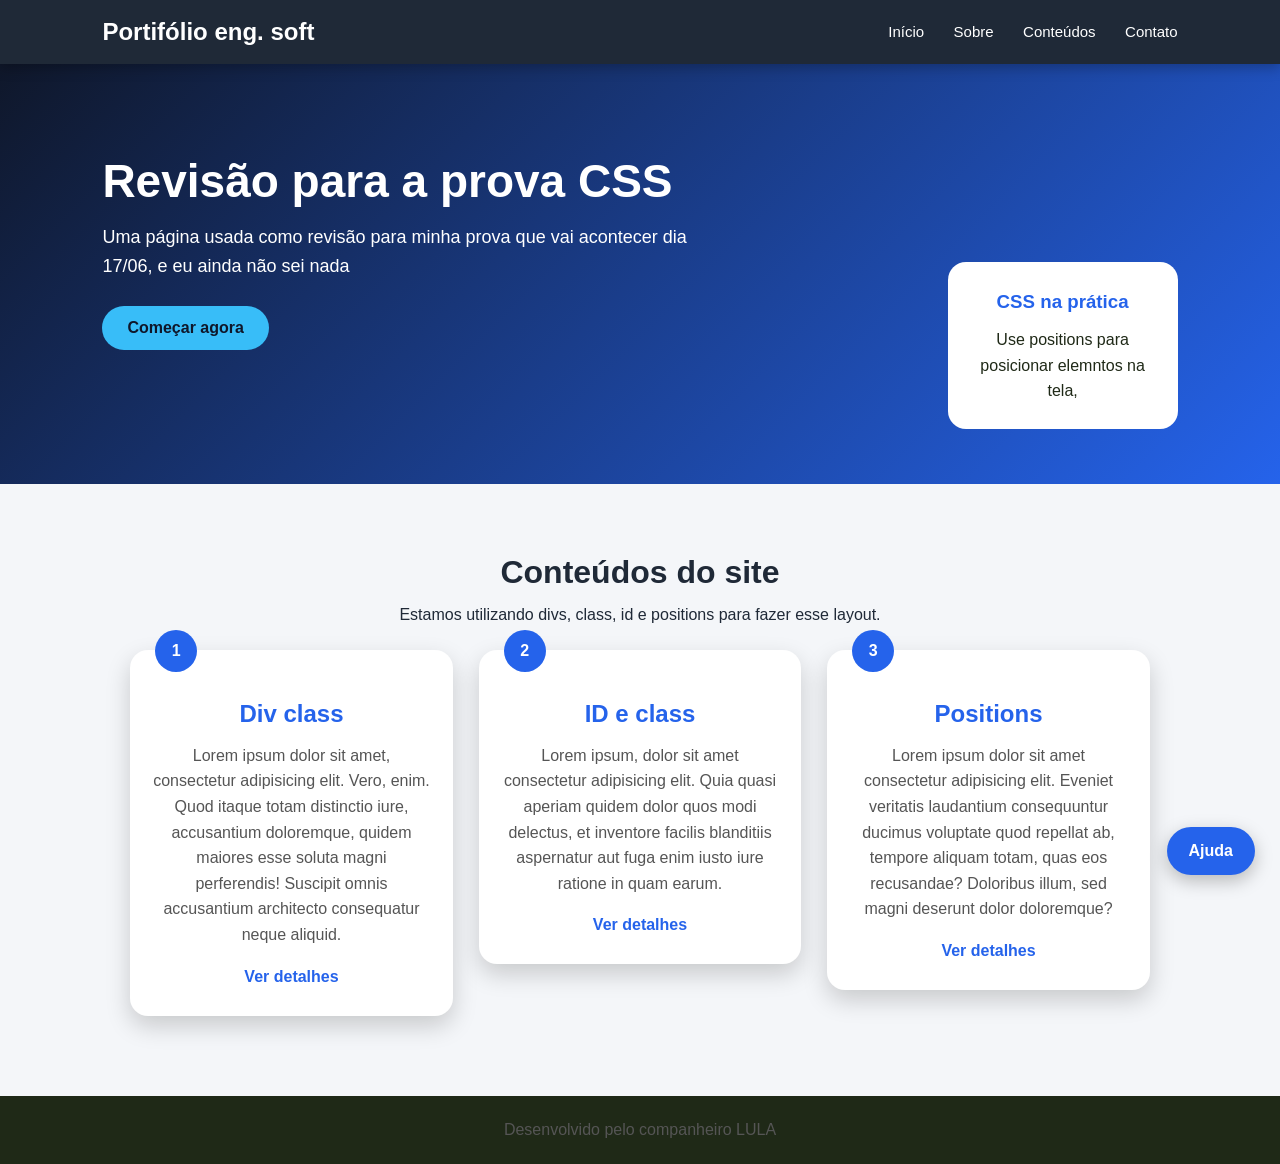
<file: index.html>
<!doctype html>
<html lang="en">
  <head>
    <meta charset="UTF-8" />
    <meta name="viewport" content="width=device-width, initial-scale=1.0" />
    <title>Document</title>
    <link rel="stylesheet" type="text/css" href="assets/css/style-index.css" />
  </head>
  <body>
    <div id="topo">
      <div class="logo">Portifólio eng. soft</div>
      <div id="menu">
        <a href="#">Início</a>
        <a href="#">Sobre</a>
        <a href="#">Conteúdos</a>
        <a href="#">Contato</a>
      </div>
    </div>
    <div id="banner">
      <div class="texto-banner">
        <h1>Revisão para a prova CSS</h1>
        <p>
          Uma página usada como revisão para minha prova que vai acontecer dia
          17/06, e eu ainda não sei nada
        </p>
        <a href="#" class="botao"> Começar agora</a>
      </div>
      <div class="caixa-destaque">
        <h3>CSS na prática</h3>
        <p>Use positions para posicionar elemntos na tela,</p>
      </div>
    </div>
    <div id="conteudo">
      <h2>Conteúdos do site</h2>
      <p class="subtitulo">
        Estamos utilizando divs, class, id e positions para fazer esse layout.
      </p>
      <div id="area-card">
        <div class="card">
          <div class="numero-card">1</div>
          <h3>Div class</h3>
          <p>
            Lorem ipsum dolor sit amet, consectetur adipisicing elit. Vero,
            enim. Quod itaque totam distinctio iure, accusantium doloremque,
            quidem maiores esse soluta magni perferendis! Suscipit omnis
            accusantium architecto consequatur neque aliquid.
          </p>
          <a href="#">Ver detalhes</a>

        </div>
        <div class="card">
          <div class="numero-card">2</div>
          <h3>ID e class</h3>
          <p>
            Lorem ipsum, dolor sit amet consectetur adipisicing elit. Quia quasi
            aperiam quidem dolor quos modi delectus, et inventore facilis
            blanditiis aspernatur aut fuga enim iusto iure ratione in quam
            earum.
          </p>
          <a href="#">Ver detalhes</a>
        </div>
        <div class="card">
          <div class="numero-card">3</div>
          <h3>Positions</h3>
          <p>
            Lorem ipsum dolor sit amet consectetur adipisicing elit. Eveniet
            veritatis laudantium consequuntur ducimus voluptate quod repellat
            ab, tempore aliquam totam, quas eos recusandae? Doloribus illum, sed
            magni deserunt dolor doloremque?
          </p>
          <a href="#">Ver detalhes</a>
        </div>
      </div>
    </div>
    <div id="ajuda">
        Ajuda
    </div>
    <div id="rodape">
        Desenvolvido pelo companheiro LULA
    </div>
  </body>
</html>
</file>
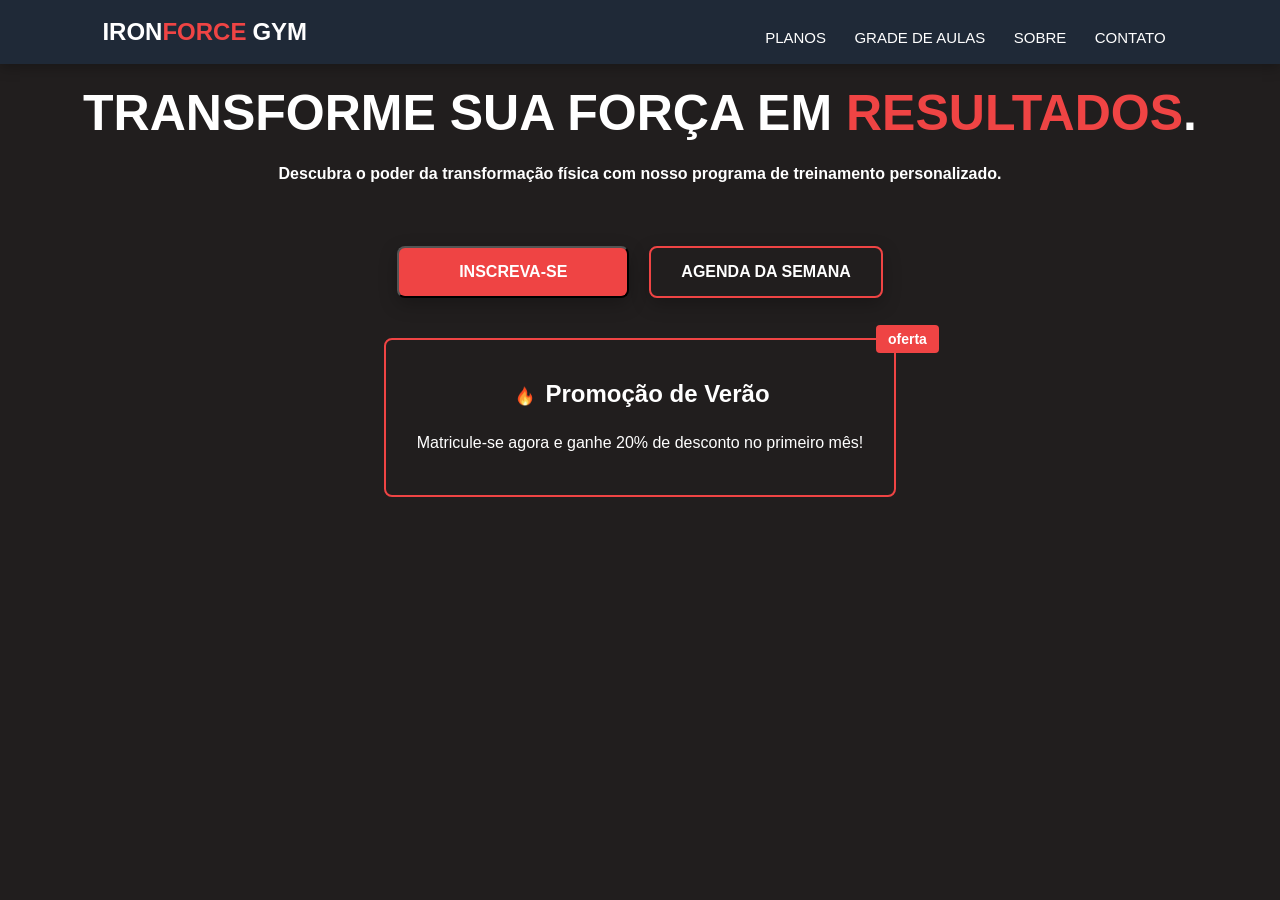
<file: assets/pages/ironforce.html>
<!DOCTYPE html>
<html lang="pt-br">
<head>
    <meta charset="UTF-8">
    <meta name="viewport" content="width=device-width, initial-scale=1.0">
    <title>IRONFORCE GYM</title>
    <link rel="stylesheet" href="../../assets/css/ironforce.css">
</head>
<body>
    <div id="topo">
        <div class="logo"><span>IRON<span class="logo-sub">FORCE</span></span> <span>GYM</span></div>
        <div id="menu">
            <a href="#">PLANOS</a>
            <a href="#">GRADE DE AULAS</a>
            <a href="#">SOBRE</a>
            <a href="#">CONTATO</a>
        </div>
    </div>
    <div id="slogan">
        <span> TRANSFORME SUA FORÇA EM</span> <span class="logo-sub ">RESULTADOS</span>.
        <p>Descubra o poder da transformação física com nosso programa de treinamento personalizado.</p>
    </div>
    <div id="botoes">
        <button id="botao1"><a href="">INSCREVA-SE</a></button>
        <button id="botao2"><a href="">AGENDA DA SEMANA</a></button>
    </div>
    <div id="promo">
            <div id="oferta">oferta</div>
            <h2><img src="../../assets/img/fogo.png" alt="Fogo" >Promoção de Verão</h2>
            <p>Matricule-se agora e ganhe 20% de desconto no primeiro mês!</p>
        </div>
        
    
</body>
</html>
</file>
<file: assets/css/style-index.css>
*{
    margin: 0px;
    padding: 0px;
    box-sizing: border-box;
}
body{
    font-family: Arial, Helvetica, sans-serif;
    background-color: #f4f6f9;
    color: #222;
}
div#topo{
    background-color: #1f2937;
    color:white;
    padding: 18px 8%;
    position: sticky;
    top: 0;
    z-index: 10;
    box-shadow: 0 4px 12px rgba(0, 0, 0, 0.25);
}
div.logo{
    display: inline-block;
    font-size: 24px;
    font-weight: bold;
}
div#menu{
    float: right;
    margin-top: 5px;
}
div#menu a {
    color: white;
    text-decoration: none;
    margin-left: 25px;
    font-size: 15px;
    transition: 0.4s;
}
div#menu a:hover{
    color: #38bdf8;
}
div#banner{
    height: 420px;
    background: linear-gradient(135deg, #0f172a, #2563eb);
    color: white;
    padding: 90px 8%;
    position: relative;
    overflow: hidden;
}
.texto-banner{
    width: 55%;
}
.texto-banner h1{
    font-size: 46px;
    margin-bottom: 15px;
}
.texto-banner p{
    font-size: 18px;
    line-height: 1.6;
    margin-bottom: 25px;
}
.botao{
    background-color: #38bdf8;
    color: #0f172a;
    text-decoration: none;
    padding: 13px 25px;
    border-radius: 30px;
    font-weight: bold;
    display: inline-block;
    transition: 0.4s;
}
.botao:hover{
    background-color: white;
    transform: translateY(-3px);
}
.caixa-destaque{
    background-color: white;
    color: #1f2917;
    width: 230px;
    border-radius: 18px;
    padding: 25px;
    position: absolute;
    right: 8%;
    bottom: 55px;
    text-align: center;
    box-shadow: 0 10px 25px rgba(0, 0, 0, 0.3s);
    line-height: 1.6;
}
.caixa-destaque h3{
    margin-bottom: 10px;
    color: #2563eb;
}
div#conteudo{
    padding: 70px 8%;

    
}
div#conteudo h2{
    text-align: center;
    font-size: 32px;
    margin-bottom: 15px;
    color: #1f2937;
}
.subtitulo{
    text-align: center;
    margin-bottom: 15px;
    color: #1f2937;
}   
#area-card{
    text-align: center;
}
.card{
    width: 30%;
    min-width: 20%;
    background-color: white;
    display: inline-block;
    vertical-align: top;
    margin: 1%;
    padding: 30px 22px;
    border-radius: 18px;
    box-shadow: 0 10px 25px rgba(0, 0, 0, 0.18);
    transition: 0.4s;
    position: relative;
}
.card:hover{
    transform: translateY(-9px);
    box-shadow: 0 10px 25px rgba(0, 0, 0, 0.18);

}
.numero-card{
    background-color: #2563eb;
    width: 42px;
    height: 42px;
    border-radius: 50%;
    color: white;
    line-height: 42px;
    text-align: center;
    font-weight: bold;
    position: absolute;
    top: -20px;
    left: 25px;

}
.card h3{
    margin-top: 20px;
    margin-bottom: 15px;
    color: #2563eb;
    font-size: 24px;
    font-weight: bold;
}
.card p{
    line-height: 1.6;
    color: #555;
    margin-bottom: 20px;
}
.card a{
    text-decoration: none;
    color:#2563eb;
    font-weight: bold;
}
.card a:hover{
    text-decoration: underline;
}
#ajuda{
    background-color: #2563eb;
    color: white;
    padding: 15px 22px;
    position: fixed;
    right: 25px;
    bottom: 25px;
    border-radius: 25px;
    cursor: pointer;
    font-weight: bold;
    box-shadow: 0 6px 18px rgba(0, 0, 0, 0.25);
    transition: 0.4;
}
#ajuda:hover{
    background-color: #0f172a;
    transform: scale(1.05);
    
}
#rodape{
    background-color: #1f2917;
    color: white   ;
    padding: 25px;
    text-align: center;
    margin-top: 0;
    color: #555;
}
</file>
<file: assets/css/ironforce.css>
*{
    margin: 0;
    padding: 0;
    box-sizing: border-box;
}
body{
    font-family: Arial, Helvetica, sans-serif;
    background-color: #211e1e;
}
div#topo{
    background-color: #1f2937;
    color:white;
    padding: 18px 8%;
    position: sticky;
    top: 0;
    z-index: 10;
    box-shadow: 0 4px 12px rgba(0, 0, 0, 0.25);
}
div.logo{
    display: inline-flex;
    align-items: baseline;
    gap: 6px;
    font-size: 24px;
    font-weight: bold;
}

.logo-sub{
    color: #ef4444;
}

div#menu{
    float: right;
    margin-top: 5px;
}
div#menu a {
    color: white;
    text-decoration: none;
    font-size: 15px;
    transition: 0.4s;
    display: inline-block;
    padding: 6px 12px;
    border-radius: 4px;
}
div#menu a:hover{
    color: #ffffff;
    background-color: #909090;
}
div#slogan{
    text-align: center;
    padding: 20px;
    font-size: 50px;
    font-weight: bold;
    color: white;
}
#resultado{
    color: #ef4444;
}
#promo{
    border: 2px solid #ef4444;
    color: white;
    text-align: center;
    padding: 40px 20px;
    position: relative;
    margin: 40px 30%;
    border-radius: 8px;
}
p{
    font-size: 16px;
    line-height: 1.5;
    margin-top: 20px;
}
#oferta{
    position:absolute;
    top: -15px;
    left: 490px;
    background-color: #ef4444;
    padding: 6px 12px;
    font-size: 14px;    
    font-weight: bold;
    border-radius: 4px;
}
img{
    width: 30px;
    vertical-align: middle;
    margin-right: 5px;
}
#botoes{
    text-align: center;
    margin-top: 40px;
    Display: flex;
    justify-content: center;
}
#botao1{
    background-color: #ef4444;
    color: white;
    padding: 15px 60px;
    margin-right: 20px;
    font-size: 16px;
    font-weight: bold;
    border-radius: 8px;
    cursor: pointer;
    transition: 0.4s;
    box-shadow: 0 6px 18px rgba(0, 0, 0, 0.25);
}
#botao1:hover{
    background-color: #ef4444;
    color: #ffffff;
    transform: translateY(-5px);
}
#botao2{
    border: 2px solid #ef4444;
    background-color: transparent;
    color: white;
    padding: 15px 30px;
    font-size: 16px;
    font-weight: bold;
    border-radius: 8px;
    cursor: pointer;
    transition: 0.4s;
    box-shadow: 0 6px 18px rgba(0, 0, 0, 0.25);
}
#botao2:hover{
    background-color: #202020;
    color: #ffffff;
    transform: translateY(-5px);
}
#botao1 a, #botao2 a{
    text-decoration: none;
    color: inherit;
}
</file>
